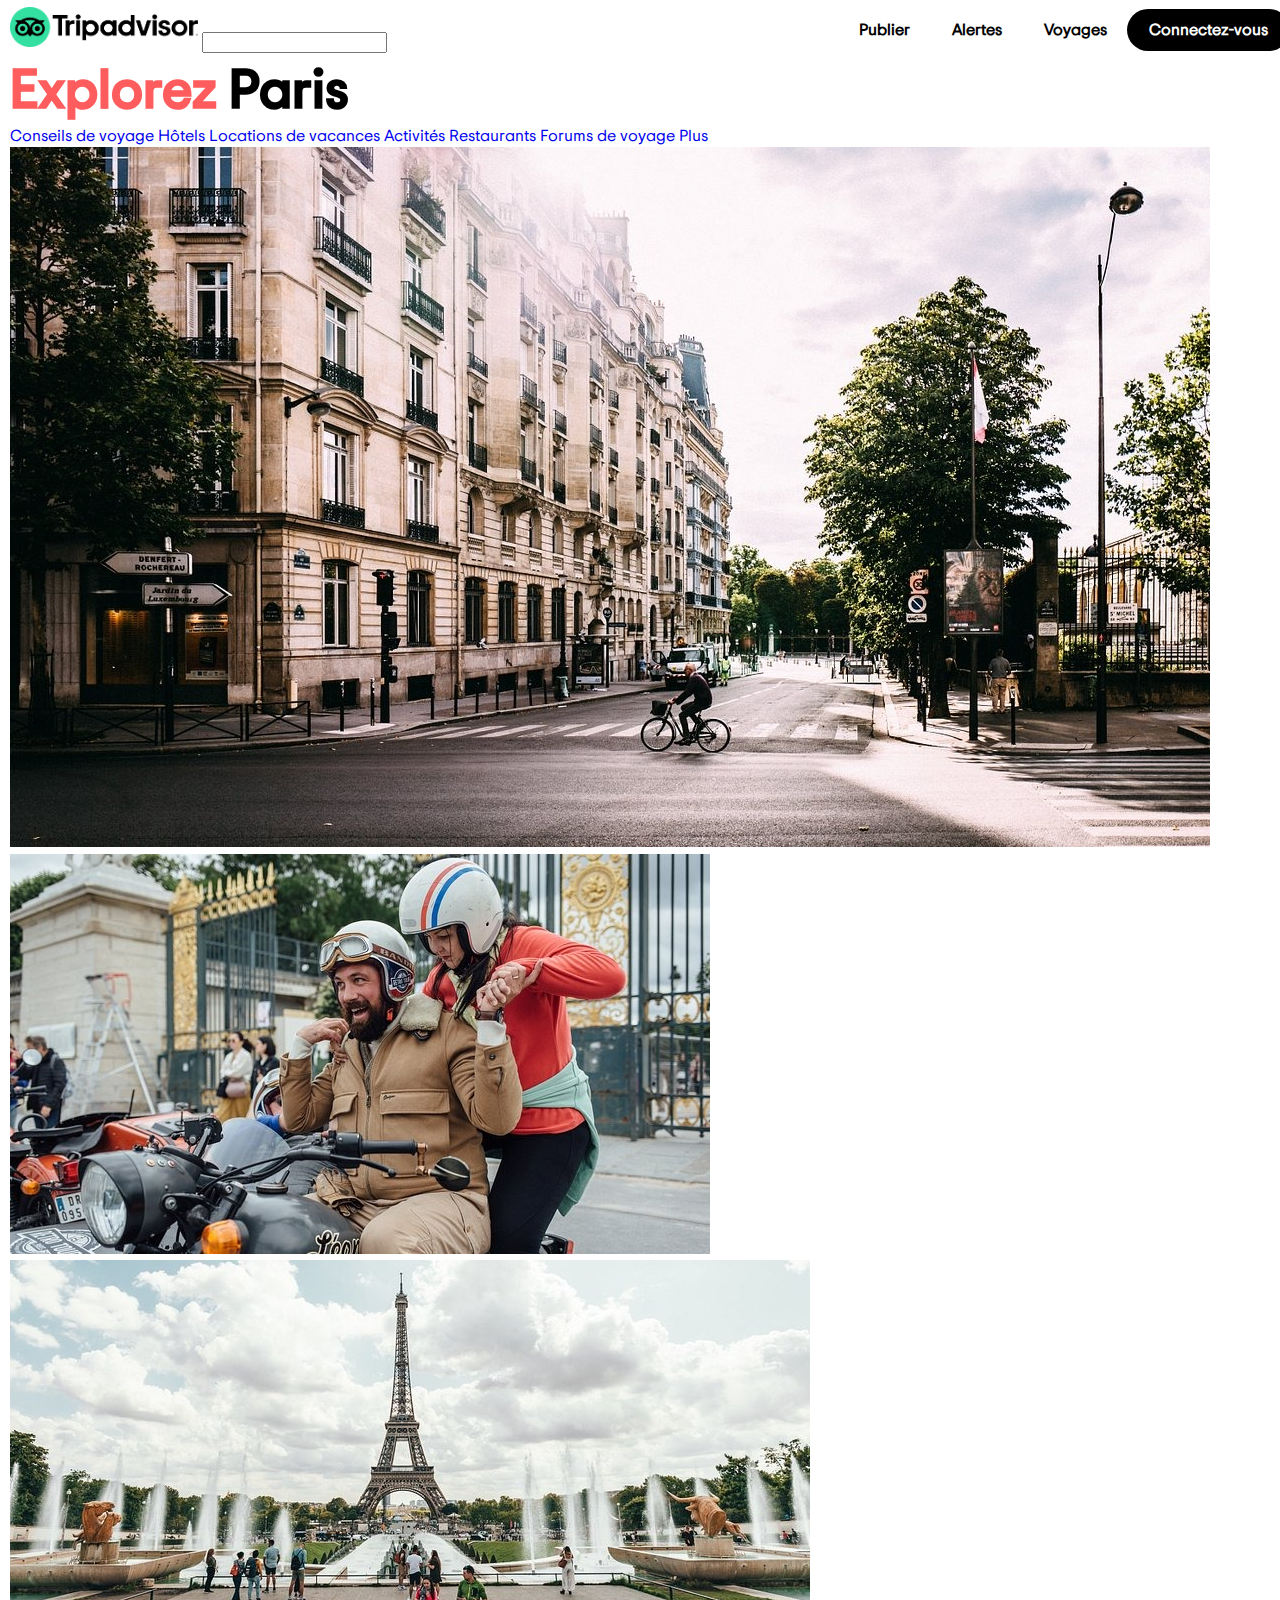
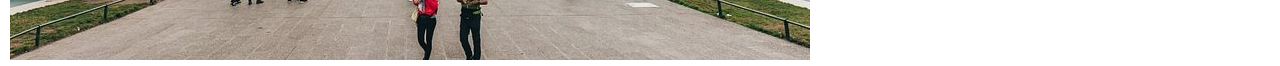
<file: indexV1.html>
<!DOCTYPE html>
<html lang="en">
  <head>
    <meta charset="UTF-8" />
    <meta name="viewport" content="width=device-width, initial-scale=1.0" />
    <link
      rel="stylesheet"
      href="https://use.fontawesome.com/releases/v5.15.1/css/all.css"
      integrity="sha384-vp86vTRFVJgpjF9jiIGPEEqYqlDwgyBgEF109VFjmqGmIY/Y4HV4d3Gp2irVfcrp"
      crossorigin="anonymous"
    />
    <link rel="stylesheet" href="./assets/css/reset.css" />
    <link rel="stylesheet" href="./assets/css/fonts.css" />
    <link rel="stylesheet" href="./assets/css/style.css" />
    <title>Tourisme à Paris 2020 : Visiter Paris - Tripadvisor</title>
  </head>
  <body>
    <header class="flex-center">
      <div class="container flex-center justify-between">
        <div class="flex-center">
          <img src="./assets/img/logo.png" alt="" id="logo" />
          <input type="text" />
        </div>

        <nav>
          <a href="#"><i class="fas fa-plus-circle"></i> Publier</a>
          <a href="#"><i class="fas fa-plus-circle"></i> Alertes</a>
          <a href="#"><i class="fas fa-plus-circle"></i> Voyages</a>
          <a href="#">Connectez-vous</a>
        </nav>
      </div>
    </header>
    <main>
      <div class="container">
        <h1><span>Explorez</span> Paris</h1>
        <nav class="subtitle">
          <a href="#">
            <span>Conseils de voyage</span>
            <i class="fas fa-plus-circle"></i>
          </a>
          <a href="#">
            <span>Hôtels</span>
            <i class="fas fa-plus-circle"></i>
          </a>
          <a href="#">
            <span>Locations de vacances</span>
            <i class="fas fa-plus-circle"></i>
          </a>
          <a href="#">
            <span>Activités</span>
            <i class="fas fa-plus-circle"></i>
          </a>
          <a href="#">
            <span>Restaurants</span>
            <i class="fas fa-plus-circle"></i>
          </a>
          <a href="#">
            <span>Forums de voyage</span>
            <i class="fas fa-plus-circle"></i>
          </a>
          <a href="#">
            <span>Plus</span>
            <i class="fas fa-plus-circle"></i>
          </a>
        </nav>

        <div class="banner">
          <div class="big-img">
            <img src="./assets/img/paris-1.jpg" alt="" />
          </div>
          <div class="small-imgs">
            <img src="./assets/img/paris-2.jpg" alt="" />
            <img src="./assets/img/paris-3.jpg" alt="" />
          </div>
        </div>
      </div>
    </main>
    <footer></footer>
  </body>
</html>
</file>
<file: assets/css/fonts.css>
@font-face {
  font-family: "Trip Sans Med";
  src: url("../fonts/TripSans-Medium.eot");
  src: url("../fonts/TripSans-Medium.eot?#iefix") format("embedded-opentype"),
    url("../fonts/TripSans-Medium.woff2") format("woff2"),
    url("../fonts/TripSans-Medium.woff") format("woff"),
    url("../fonts/TripSans-Medium.ttf") format("truetype"),
    url("../fonts/TripSans-Medium.svg#TripSans-Medium") format("svg");
  font-weight: 500;
  font-style: normal;
  font-display: swap;
}

@font-face {
  font-family: "Trip Sans Reg";
  src: url("../fonts/TripSans-Regular.eot");
  src: url("../fonts/TripSans-Regular.eot?#iefix") format("embedded-opentype"),
    url("../fonts/TripSans-Regular.woff2") format("woff2"),
    url("../fonts/TripSans-Regular.woff") format("woff"),
    url("../fonts/TripSans-Regular.ttf") format("truetype"),
    url("../fonts/TripSans-Regular.svg#TripSans-Regular") format("svg");
  font-weight: normal;
  font-style: normal;
  font-display: swap;
}
</file>
<file: assets/css/style.css>
@import "./reset.css";
@import "./fonts.css";
@import "./common.css";
@import "./header.css";
@import "./main-nav.css";
@import "./conseils.css";
@import "./todo.css";
</file>
